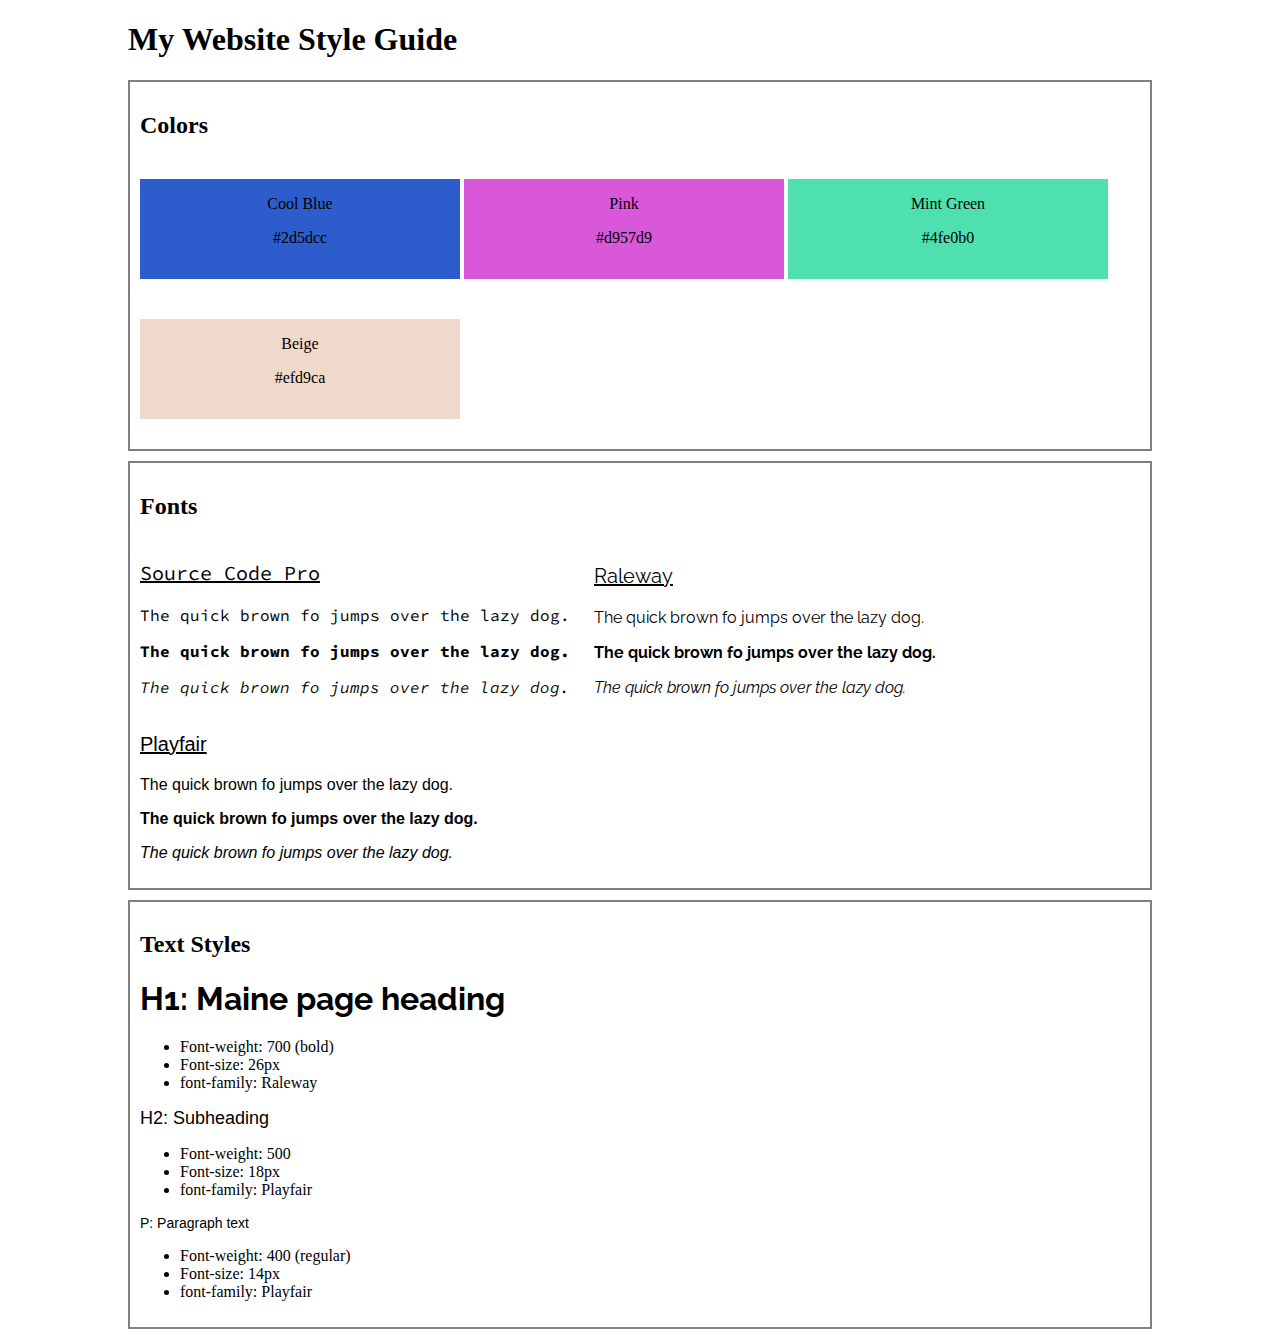
<file: style guide.html>
<!DOCTYPE html>

<html>
  <head>
<link href="https://fonts.googleapis.com/css2?family=Source+Code+Pro:wght@400;700&display=swap" rel="stylesheet">
<link href="https://fonts.googleapis.com/css2?family=Raleway:ital,wght@0,400;0,700;1,400&display=swap" rel="stylesheet">
<link href="https://fonts.googleapis.com/css2?family=Playfair+Display:wght@400;500;700&display=swap" rel="stylesheet">
<link rel="stylesheet" href="./stylesheet.css">
  </head>
  <body>
    <h1>My Website Style Guide</h1>
    <div class="container">
      <h2>Colors</h2>
      <div class="color-container">
        <div class="color-panel cool-blue">
          <p class="color-label">Cool Blue</p>
          <p class="color-hex">#2d5dcc</p>
        </div>
        <div class="color-panel pink">
          <p class="color-label">Pink</p>
          <p class="color-hex">#d957d9</p>
        </div>
        <div class="color-panel mint-green">
          <p class="color-label">Mint Green</p>
          <p class="color-hex">#4fe0b0</p>
        </div>
        <div class="color-panel beige">
          <p class="color-label">Beige</p>
          <p class="color-hex">#efd9ca</p>
        </div>
      </div>
    </div>
    <div class="container">
      <h2>Fonts</h2>
      <div class="font-container">
        <div class="font-panel">
          <p class="font-label source-code-pro">Source Code Pro</p>
          <p class="regular source-code-pro">The quick brown fo jumps over the lazy dog.</p>
          <p class="bold source-code-pro">The quick brown fo jumps over the lazy dog.</p>
          <p class="italic source-code-pro">The quick brown fo jumps over the lazy dog.</p>
        </div>
        <div class="font-panel">
          <p class="font-label raleway">Raleway</p>
          <p class="regular raleway">The quick brown fo jumps over the lazy dog.</p>
          <p class="bold raleway">The quick brown fo jumps over the lazy dog.</p>
          <p class="italic raleway">The quick brown fo jumps over the lazy dog.</p>
        </div>
        <div class="font-panel">
          <p class="font-label playfair">Playfair</p>
          <p class="regular playfair">The quick brown fo jumps over the lazy dog.</p>
          <p class="bold playfair">The quick brown fo jumps over the lazy dog.</p>
          <p class="italic playfair">The quick brown fo jumps over the lazy dog.</p>
        </div>
      </div>
    </div>
    <div class="container">
      <h2>Text Styles</h2>
      <div class="text-conatiner">
        <div class="text-panel">
          <h1>H1: Maine page heading</h1>
          <ul>
            <li>Font-weight: 700 (bold)</li>
            <li>Font-size: 26px</li>
            <li>font-family: Raleway</li>
          </ul>
        </div>  
        <div class="text-panel">
          <h2>H2: Subheading</h2>
          <ul>
            <li>Font-weight: 500</li>
            <li>Font-size: 18px</li>
            <li>font-family: Playfair</li>
          </ul>
        </div>
        <div class="text-panel">
          <p>P: Paragraph text</p>
          <ul>
            <li>Font-weight: 400 (regular)</li>
            <li>Font-size: 14px</li>
            <li>font-family: Playfair</li>
          </ul>
        </div>
      </div>
    </div>
  </body>
</html>
</file>
<file: stylesheet.css>
body {
    Margin: 0 10%;
  }
  .container {
    border: 2px solid grey;
    padding: 10px;
    margin: 10px auto;
  }
  .color-container {
    width: 100%;
  }
  .color-panel {
    display: inline-block;
    width: 32%;
    text-align: center;
    margin: 20px auto;
    min-height: 100px;
  }
  .cool-blue {
    background-color: #2d5dcc;
    color: black;
  }
  .pink {
    background-color: #d957d9;
    color: black;
  }
  .mint-green {
    background-color: #4fe0b0;
    color: black;
  }
  .beige {
    background-color: #efd9ca;
    color: black;
  }
  .font-panel {
    width: 45%;
    display: inline-block;
  }
  .font-label {
    font-size: 20px;
    text-decoration: underline;
  }
  .regular {
  font-style: normal;
  }
  .italic {
    font-style: italic;
  }
  .bold {
    font-weight: 700;
  }
  .raleway {
    font-family: "Raleway", sans-serif;
  }
  .source-code-pro {
    font-family: "Source Code Pro", monospace;
  }
  .playfair {
    font-family: "Playfair", sans-serif;
  }
  .text-panel h1 {
    font-weight: 700;
    font-size: 32px;
    font-family: "Raleway", sans-serif;
  }
  .text-panel h2 {
    font-weight: 500;
    font-size: 18px;
    font-family: "Playfair", sans-serif;
  }
  .text-panel p {
    font-weight: 400;
    font-size: 14px;
    font-family: "Playfair", sans-serif;
  }
</file>
